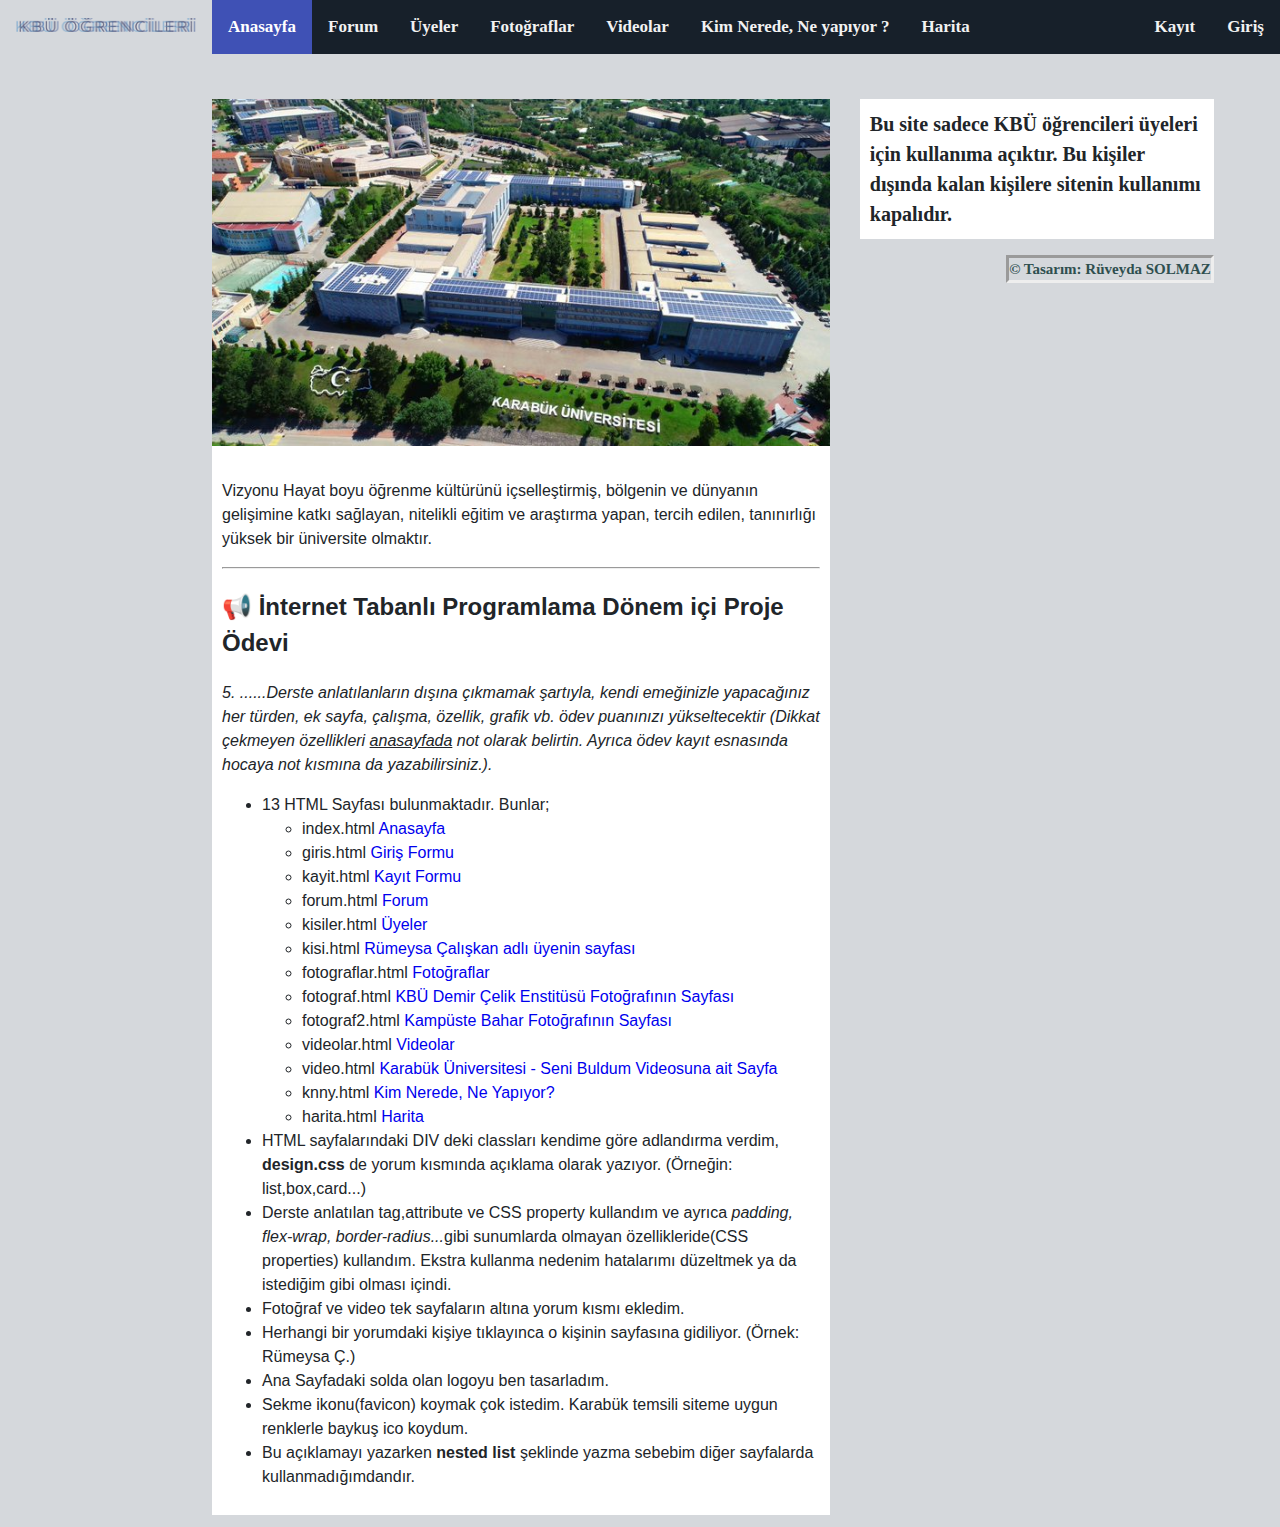
<file: Project/index.html>
﻿<!DOCTYPE html>


<html lang="en">

<head>

    <meta charset="UTF-8">
    <title>KBÜ ÖĞRENCİLERİ</title>

    <!-- Design CSS -->
    <link rel="stylesheet" href="css/design.css">

    <!-- Website Favicon -->
    <link rel="SHORTCUT ICON" href="images/owl_logo.ico">

</head>



<body>


    <!-- ↓ Navigation Bar (Gezinme Çubuğu) ↓ -->

    <div class="navbar">

        <a href="index.html" class="logo-special">
            <img src="images/logo2.png" width="180" height="14">
        </a>

        <div class="navbar-font">

            <a class="active" href="index.html">Anasayfa</a>
            <a href="forum.html">Forum</a>
            <a href="kisiler.html">Üyeler</a>
            <a href="fotograflar.html">Fotoğraflar</a>
            <a href="videolar.html">Videolar</a>
            <a href="knny.html">Kim Nerede, Ne yapıyor ?</a>
            <a href="harita.html">Harita</a>
            <a style="float:right" href="giris.html">Giriş</a>
            <a style="float:right" href="kayit.html">Kayıt</a>

        </div>
    </div>

    <!-- ↑ Navigation Bar (Gezinme Çubuğu) ↑ -->



    <div class="r_240298">

        <div class="r_240299">

            <div class="r_240300">

                <div class="r_240301">
                    <img src="images/kbu.jpg" style=" width: 100% ">
                    <div class="d_240300">

                        <p>
                            Vizyonu

                            Hayat boyu öğrenme kültürünü içselleştirmiş, bölgenin ve dünyanın gelişimine katkı sağlayan, nitelikli eğitim ve araştırma yapan, tercih edilen, tanınırlığı yüksek bir üniversite olmaktır.

                            <br />


                        </p>



                        <!-- ↓ NOT ↓ -->

                        <p>

                            <hr>
                            <h2>📢 İnternet Tabanlı Programlama Dönem içi Proje Ödevi </h2>
                            <i>
                                5. ......Derste anlatılanların dışına çıkmamak şartıyla, kendi emeğinizle yapacağınız her türden, ek sayfa, çalışma, özellik, grafik vb. ödev puanınızı yükseltecektir
                                (Dikkat çekmeyen özellikleri <u>anasayfada</u> not olarak belirtin. Ayrıca ödev kayıt esnasında hocaya not kısmına da yazabilirsiniz.).
                            </i>
                            <br />

                            <ul>
                                <li>13 HTML Sayfası bulunmaktadır. Bunlar; </li>

                                <ul>
                                    <li>index.html             <a href="index.html" style="text-decoration: none" target="_blank"> Anasayfa</a></li>
                                    <li>giris.html             <a href="giris.html" style="text-decoration: none" target="_blank"> Giriş Formu</a></li>
                                    <li>kayit.html             <a href="kayit.html" style="text-decoration: none" target="_blank"> Kayıt Formu</a></li>
                                    <li>forum.html             <a href="forum.html" style="text-decoration: none" target="_blank"> Forum </a></li>
                                    <li>kisiler.html           <a href="kisiler.html" style="text-decoration: none" target="_blank"> Üyeler </a></li>
                                    <li>kisi.html              <a href="kisi.html" style="text-decoration: none" target="_blank"> Rümeysa Çalışkan adlı üyenin sayfası </a></li>
                                    <li>fotograflar.html       <a href="fotograflar.html" style="text-decoration: none" target="_blank"> Fotoğraflar </a></li>
                                    <li>fotograf.html          <a href="fotograf.html" style="text-decoration: none" target="_blank"> KBÜ Demir Çelik Enstitüsü Fotoğrafının Sayfası </a></li>
                                    <li>fotograf2.html         <a href="fotograf2.html" style="text-decoration: none" target="_blank"> Kampüste Bahar Fotoğrafının Sayfası </a></li>
                                    <li>videolar.html          <a href="videolar.html" style="text-decoration: none" target="_blank"> Videolar </a></li>
                                    <li>video.html             <a href="video.html" style="text-decoration: none" target="_blank"> Karabük Üniversitesi - Seni Buldum Videosuna ait Sayfa</a></li>
                                    <li>knny.html              <a href="knny.html" style="text-decoration: none" target="_blank"> Kim Nerede, Ne Yapıyor?</a></li>
                                    <li>harita.html            <a href="harita.html" style="text-decoration: none" target="_blank"> Harita </a></li>
                                </ul>

                                <li>
                                    HTML sayfalarındaki DIV deki classları kendime göre adlandırma verdim, <b> design.css </b> de yorum kısmında açıklama olarak yazıyor.
                                    (Örneğin: list,box,card...)
                                </li>
                                <li>
                                    Derste anlatılan tag,attribute ve CSS property kullandım ve ayrıca <i> padding, flex-wrap, border-radius...</i>gibi sunumlarda olmayan
                                    özellikleride(CSS properties) kullandım. Ekstra kullanma nedenim hatalarımı düzeltmek ya da istediğim gibi olması içindi.
                                </li>
                                <li>Fotoğraf ve video tek sayfaların altına yorum kısmı ekledim. </li>
                                <li>Herhangi bir yorumdaki kişiye tıklayınca o kişinin sayfasına gidiliyor. (Örnek: Rümeysa Ç.) </li>
                                <li>Ana Sayfadaki solda olan logoyu ben tasarladım.</li>
                                <li>Sekme ikonu(favicon) koymak çok istedim. Karabük temsili siteme uygun renklerle baykuş ico koydum.</li>
                                <li>Bu açıklamayı yazarken <strong>nested list </strong> şeklinde yazma sebebim diğer sayfalarda kullanmadığımdandır.</li>

                            </ul>


                        </p>


                        <!-- ↑ NOT ↑ -->

                    </div>
                </div>

            </div>



            <!-- ↓ Designer and Warning Box ↓ -->

            <div class="d_240298">

                <div class="d_240299">
                    <div class="d_240300">
                        Bu site sadece KBÜ öğrencileri üyeleri için kullanıma açıktır. Bu kişiler dışında kalan kişilere sitenin kullanımı kapalıdır.
                    </div>
                </div>

                <span class="d_240301"> © Tasarım: Rüveyda SOLMAZ </span>

            </div>

            <!-- ↑ Designer and Warning Box ↑ -->


        </div>
    </div>



</body>
</html>
</file>
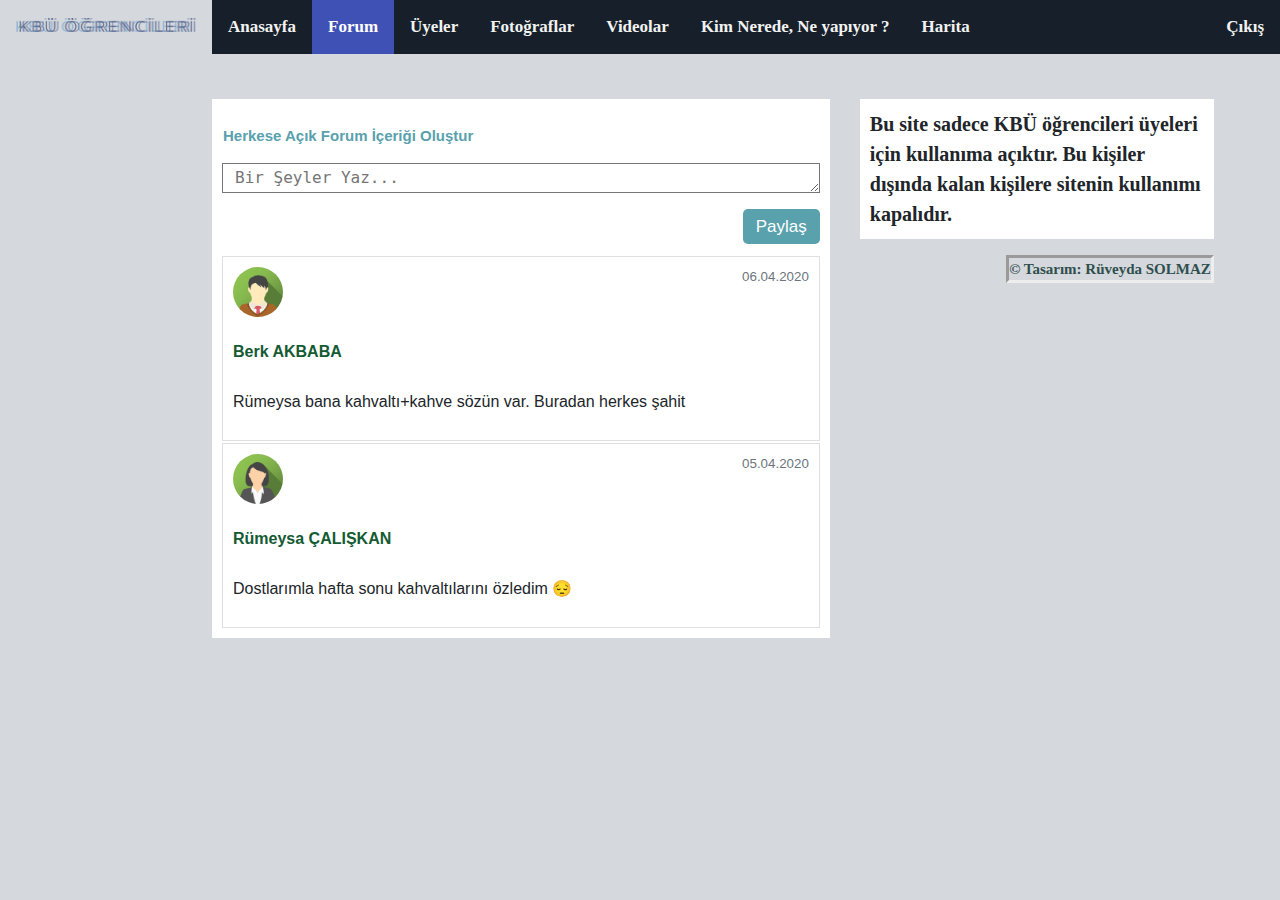
<file: Project/forum.html>
﻿<!DOCTYPE html>


<html lang="en">

<head>

    <meta charset="UTF-8">
    <title>KBÜ ÖĞRENCİLERİ</title>

    <!-- Design CSS -->
    <link rel="stylesheet" href="css/design.css">

    <!-- Website Favicon -->
    <link rel="SHORTCUT ICON" href="images/owl_logo.ico">

</head>




<body>


    <!-- ↓ Navigation Bar (Gezinme Çubuğu) ↓ -->

    <div class="navbar">

        <a href="index.html" class="logo-special">
            <img src="images/logo2.png" width="180" height="14">
        </a>

        <div class="navbar-font">

            <a href="index.html">Anasayfa</a>
            <a class="active" href="forum.html">Forum</a>
            <a href="kisiler.html">Üyeler</a>
            <a href="fotograflar.html">Fotoğraflar</a>
            <a href="videolar.html">Videolar</a>
            <a href="knny.html">Kim Nerede, Ne yapıyor ?</a>
            <a href="harita.html">Harita</a>
            <a style="float:right" href="giris.html">Çıkış</a>

        </div>
    </div>

    <!-- ↑ Navigation Bar (Gezinme Çubuğu) ↑ -->




    <div class="r_240298">
        <div class="r_240299">

            <div class="r_240300">

                <div class="r_240301">
                    <div class="d_240300">
                        <p class="r_240306">Herkese Açık Forum İçeriği Oluştur</p>
                        <form>
                            <div class="r_240299">
                                <div class="r_240307">
                                    <div class="mrgn-btm">
                                        <textarea class="r_240303" rows="3" placeholder="Bir Şeyler Yaz..."></textarea>
                                    </div>
                                </div>
                            </div>

                            <div class="r_240299">
                                <div class="r_240307"></div>
                                <div class="r_240307">
                                    <button type="submit" class="r_240304" style="float:right; margin-bottom: 10px;">Paylaş</button>
                                </div>
                            </div>

                            <div class="r_240308">

                                <div class="r_240309">
                                    <div class="r_240299">
                                        <div class="r_240307">
                                            <img src="images/m_avatar.png" style="width: 50px" class="avatar-circle">
                                            <p class="text-name">Berk AKBABA</p>
                                        </div>
                                        <div class="r_240307">
                                            <small class="date">06.04.2020</small>
                                        </div>
                                    </div>

                                    <p style="margin-top: 10px"> Rümeysa bana kahvaltı+kahve sözün var. Buradan herkes şahit  </p>
                                </div>



                                <div class="r_240308">

                                    <div class="r_240309">
                                        <div class="r_240299">
                                            <div class="r_240307">
                                                <img src="images/f_avatar.png" style="width: 50px" class="avatar-circle">

                                                <p><a class="text-name" href="kisi.html" style="text-decoration: none"> Rümeysa ÇALIŞKAN</a></p>


                                            </div>
                                            <div class="r_240307">
                                                <small class="date">05.04.2020</small>
                                            </div>
                                        </div>


                                        <p style="margin-top: 10px"> Dostlarımla hafta sonu kahvaltılarını özledim 😔 </p>
                                    </div>

                                </div>


                            </div>
                        </form>

                    </div>
                </div>


     

            </div>



            <!-- ↓ Designer and Warning Box ↓ -->

            <div class="d_240298">

                <div class="d_240299">
                    <div class="d_240300">
                        Bu site sadece KBÜ öğrencileri üyeleri için kullanıma açıktır. Bu kişiler dışında kalan kişilere sitenin kullanımı kapalıdır.
                    </div>
                </div>

                <span class="d_240301"> © Tasarım: Rüveyda SOLMAZ </span>

            </div>

            <!-- ↑ Designer and Warning Box ↑ -->

        </div>
    </div>

</body>
</html>
</file>
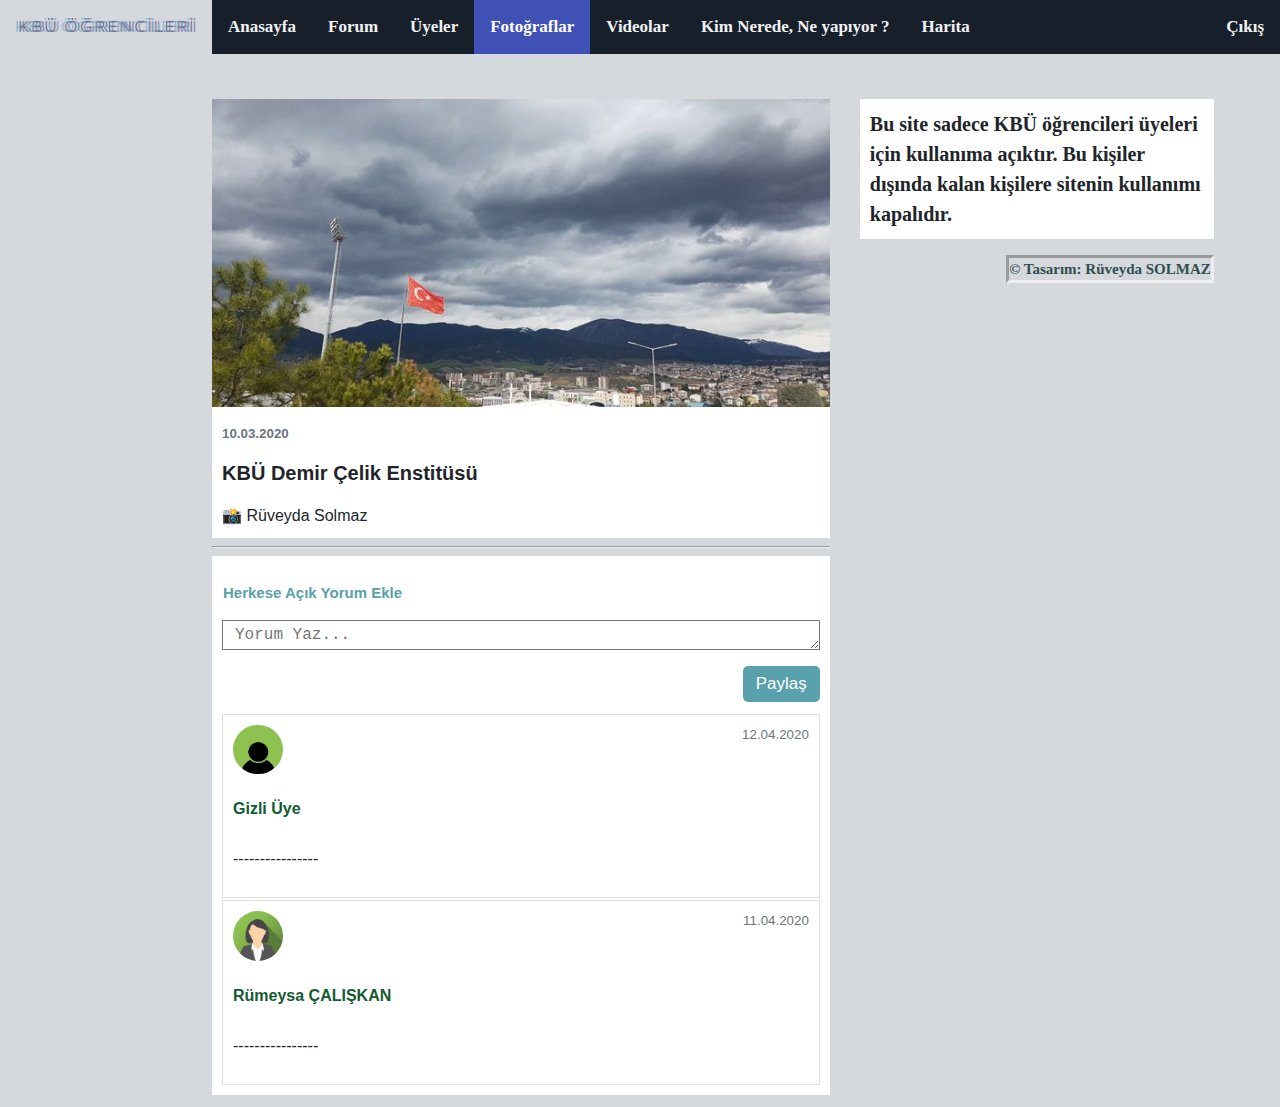
<file: Project/fotograf.html>
﻿<!DOCTYPE html>


<html lang="en">

<head>

    <meta charset="UTF-8">
    <title>KBÜ ÖĞRENCİLERİ</title>

    <!-- Design CSS -->
    <link rel="stylesheet" href="css/design.css">

    <!-- Website Favicon -->
    <link rel="SHORTCUT ICON" href="images/owl_logo.ico">

</head>



<body>


    <!-- ↓ Navigation Bar (Gezinme Çubuğu) ↓ -->

    <div class="navbar">

        <a href="index.html" class="logo-special">
            <img src="images/logo2.png" width="180" height="14">
        </a>

        <div class="navbar-font">

            <a href="index.html">Anasayfa</a>
            <a href="forum.html">Forum</a>
            <a href="kisiler.html">Üyeler</a>
            <a class="active" href="fotograflar.html">Fotoğraflar</a>
            <a href="videolar.html">Videolar</a>
            <a href="knny.html">Kim Nerede, Ne yapıyor ?</a>
            <a href="harita.html">Harita</a>
            <a style="float:right" href="giris.html">Çıkış</a>

        </div>
    </div>

    <!-- ↑ Navigation Bar (Gezinme Çubuğu) ↑ -->




    <div class="r_240298">
        <div class="r_240299">

            <div class="r_240300">
                <div class="r_240301">

                    <a href="fotograf.html">
                        <img src="images/kbumuh.png" style="width:100%" class="img-responsive">
                    </a>
                    <div class="d_240300">
                        <small class="foto-date">10.03.2020</small>
                        <h5 class="foto-title ">KBÜ Demir Çelik Enstitüsü</h5>
                        <p style=" margin-bottom: 0"> 📸 Rüveyda Solmaz</p>
                    </div>
                </div>



                <hr />

                <div class="r_240301">
                    <div class="d_240300">
                        <p class="r_240306">Herkese Açık Yorum Ekle</p>
                        <form>
                            <div class="r_240299">
                                <div class="r_240307">
                                    <div class="mrgn-btm">
                                        <textarea class="r_240303" rows="3" placeholder="Yorum Yaz..."></textarea>
                                    </div>
                                </div>
                            </div>

                            <div class="r_240299">
                                <div class="r_240307"></div>
                                <div class="r_240307">
                                    <button type="submit" class="r_240304" style="float:right; margin-bottom: 10px;">Paylaş</button>
                                </div>
                            </div>

                            <div class="r_240308">

                                <div class="r_240309">
                                    <div class="r_240299">
                                        <div class="r_240307">
                                            <img src="images/p_avatar.png" style="width: 50px" class="avatar-circle">
                                            <p class="text-name">Gizli Üye</p>
                                        </div>
                                        <div class="r_240307">
                                            <small class="date">12.04.2020</small>
                                        </div>
                                    </div>

                                    <p style="margin-top: 10px"> ---------------- </p>
                                </div>



                                <div class="r_240308">

                                    <div class="r_240309">
                                        <div class="r_240299">
                                            <div class="r_240307">
                                                <img src="images/f_avatar.png" style="width: 50px" class="avatar-circle">

                                                <p><a class="text-name" href="kisi.html" style="text-decoration: none"> Rümeysa ÇALIŞKAN</a></p>


                                            </div>
                                            <div class="r_240307">
                                                <small class="date">11.04.2020</small>
                                            </div>
                                        </div>


                                        <p style="margin-top: 10px"> ---------------- </p>
                                    </div>

                                </div>


                            </div>
                        </form>

                    </div>
                </div>

            </div>



            <!-- ↓ Designer and Warning Box ↓ -->

            <div class="d_240298">

                <div class="d_240299">
                    <div class="d_240300">
                        Bu site sadece KBÜ öğrencileri üyeleri için kullanıma açıktır. Bu kişiler dışında kalan kişilere sitenin kullanımı kapalıdır.
                    </div>
                </div>

                <span class="d_240301"> © Tasarım: Rüveyda SOLMAZ </span>

            </div>

            <!-- ↑ Designer and Warning Box ↑ -->


        </div>
    </div>


</body>
</html>
</file>
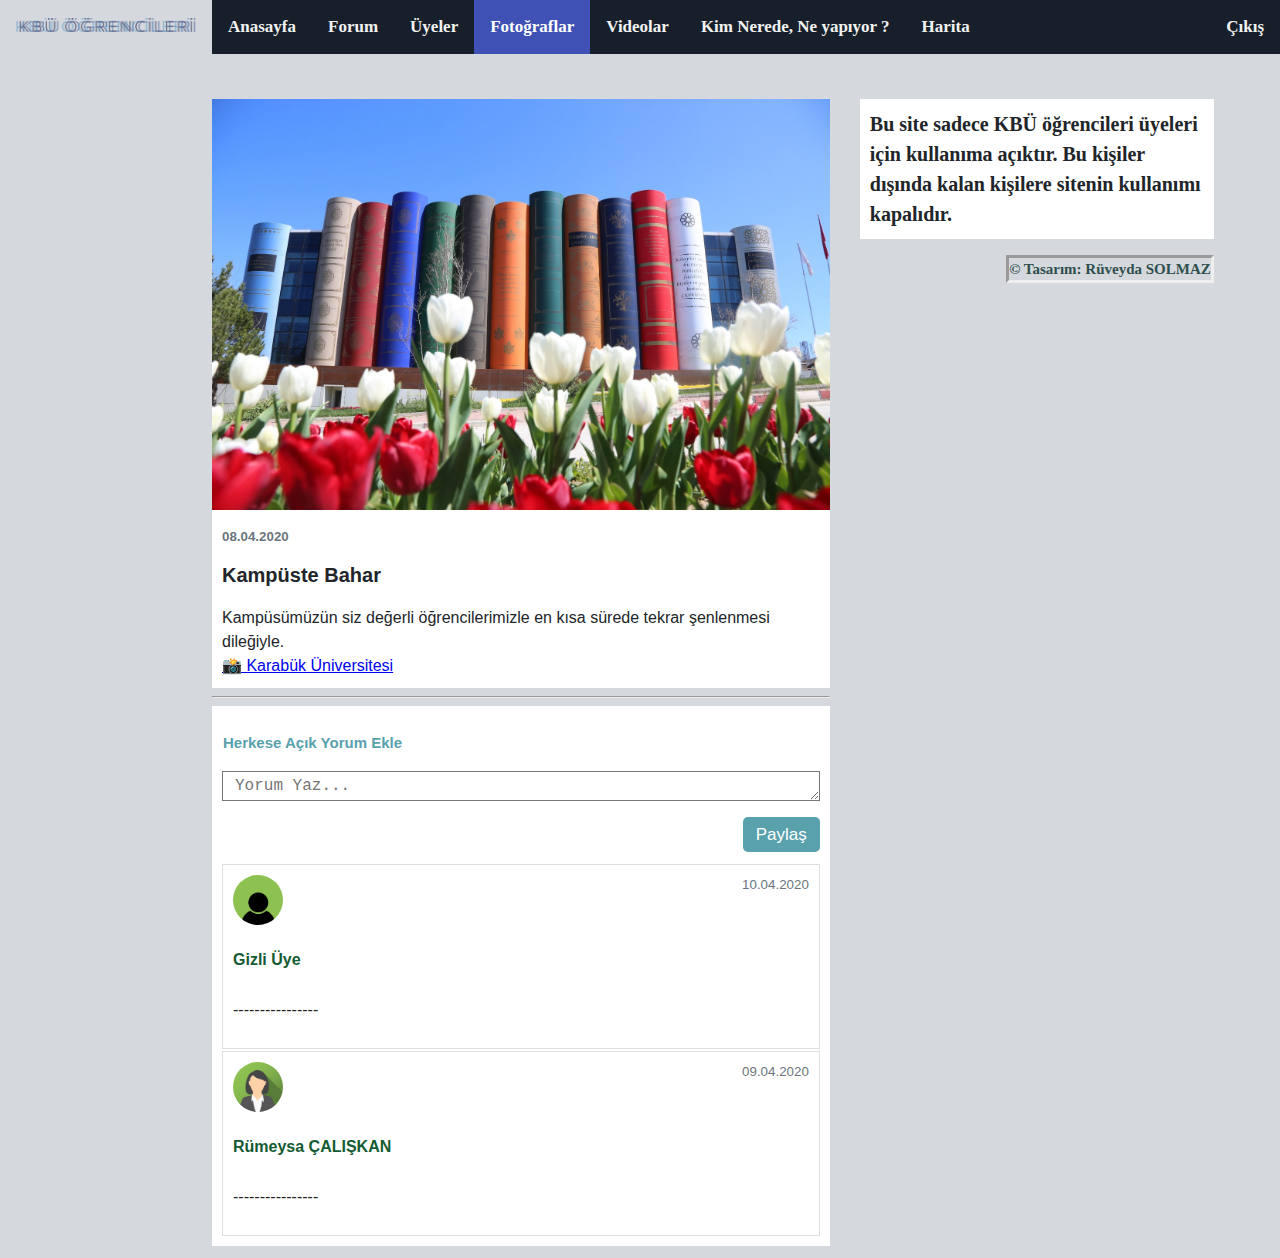
<file: Project/fotograf2.html>
﻿<!DOCTYPE html>


<html lang="en">

<head>

    <meta charset="UTF-8">
    <title>KBÜ ÖĞRENCİLERİ</title>

    <!-- Design CSS -->
    <link rel="stylesheet" href="css/design.css">

    <!-- Website Favicon -->
    <link rel="SHORTCUT ICON" href="images/owl_logo.ico">

</head>



<body>


    <!-- ↓ Navigation Bar (Gezinme Çubuğu) ↓ -->

    <div class="navbar">

        <a href="index.html" class="logo-special">
            <img src="images/logo2.png" width="180" height="14">
        </a>

        <div class="navbar-font">

            <a href="index.html">Anasayfa</a>
            <a href="forum.html">Forum</a>
            <a href="kisiler.html">Üyeler</a>
            <a class="active" href="fotograflar.html">Fotoğraflar</a>
            <a href="videolar.html">Videolar</a>
            <a href="knny.html">Kim Nerede, Ne yapıyor ?</a>
            <a href="harita.html">Harita</a>
            <a style="float:right" href="giris.html">Çıkış</a>

        </div>
    </div>

    <!-- ↑ Navigation Bar (Gezinme Çubuğu) ↑ -->




    <div class="r_240298">
        <div class="r_240299">

            <div class="r_240300">
                <div class="r_240301">

                    <a href="">
                        <img src="images/karabuk1.jpg" style="width:100%" class="img-responsive">
                    </a>
                    <div class="d_240300">
                        <small class="foto-date">08.04.2020</small>
                        <h5 class="foto-title ">Kampüste Bahar</h5>
                        <p style=" margin-bottom: 0">
                            Kampüsümüzün siz değerli öğrencilerimizle en kısa sürede tekrar şenlenmesi dileğiyle. <br />
                            <a href="https://twitter.com/krbkuni/status/1247849767755022341" target="_blank">  📸 Karabük Üniversitesi     </a>
                        </p>
                    </div>
                </div>

                <hr />

                <div class="r_240301">
                    <div class="d_240300">
                        <p class="r_240306">Herkese Açık Yorum Ekle</p>
                        <form>
                            <div class="r_240299">
                                <div class="r_240307">
                                    <div class="mrgn-btm">
                                        <textarea class="r_240303" rows="3" placeholder="Yorum Yaz..."></textarea>
                                    </div>
                                </div>
                            </div>

                            <div class="r_240299">
                                <div class="r_240307"></div>
                                <div class="r_240307">
                                    <button type="submit" class="r_240304" style="float:right; margin-bottom: 10px;">Paylaş</button>
                                </div>
                            </div>

                            <div class="r_240308">

                                <div class="r_240309">
                                    <div class="r_240299">
                                        <div class="r_240307">
                                            <img src="images/p_avatar.png" style="width: 50px" class="avatar-circle">
                                            <p class="text-name">Gizli Üye</p>
                                        </div>
                                        <div class="r_240307">
                                            <small class="date">10.04.2020</small>
                                        </div>
                                    </div>

                                    <p style="margin-top: 10px"> ---------------- </p>
                                </div>



                                <div class="r_240308">

                                    <div class="r_240309">
                                        <div class="r_240299">
                                            <div class="r_240307">
                                                <img src="images/f_avatar.png" style="width: 50px" class="avatar-circle">

                                                <p><a class="text-name" href="kisi.html" style="text-decoration: none"> Rümeysa ÇALIŞKAN</a></p>


                                            </div>
                                            <div class="r_240307">
                                                <small class="date">09.04.2020</small>
                                            </div>
                                        </div>


                                        <p style="margin-top: 10px"> ---------------- </p>
                                    </div>

                                </div>


                            </div>
                        </form>

                    </div>
                </div>




            </div>



            <!-- ↓ Designer and Warning Box ↓ -->

            <div class="d_240298">

                <div class="d_240299">
                    <div class="d_240300">
                        Bu site sadece KBÜ öğrencileri üyeleri için kullanıma açıktır. Bu kişiler dışında kalan kişilere sitenin kullanımı kapalıdır.
                    </div>
                </div>

                <span class="d_240301"> © Tasarım: Rüveyda SOLMAZ </span>

            </div>

            <!-- ↑ Designer and Warning Box ↑ -->


        </div>
    </div>


</body>
</html>
</file>
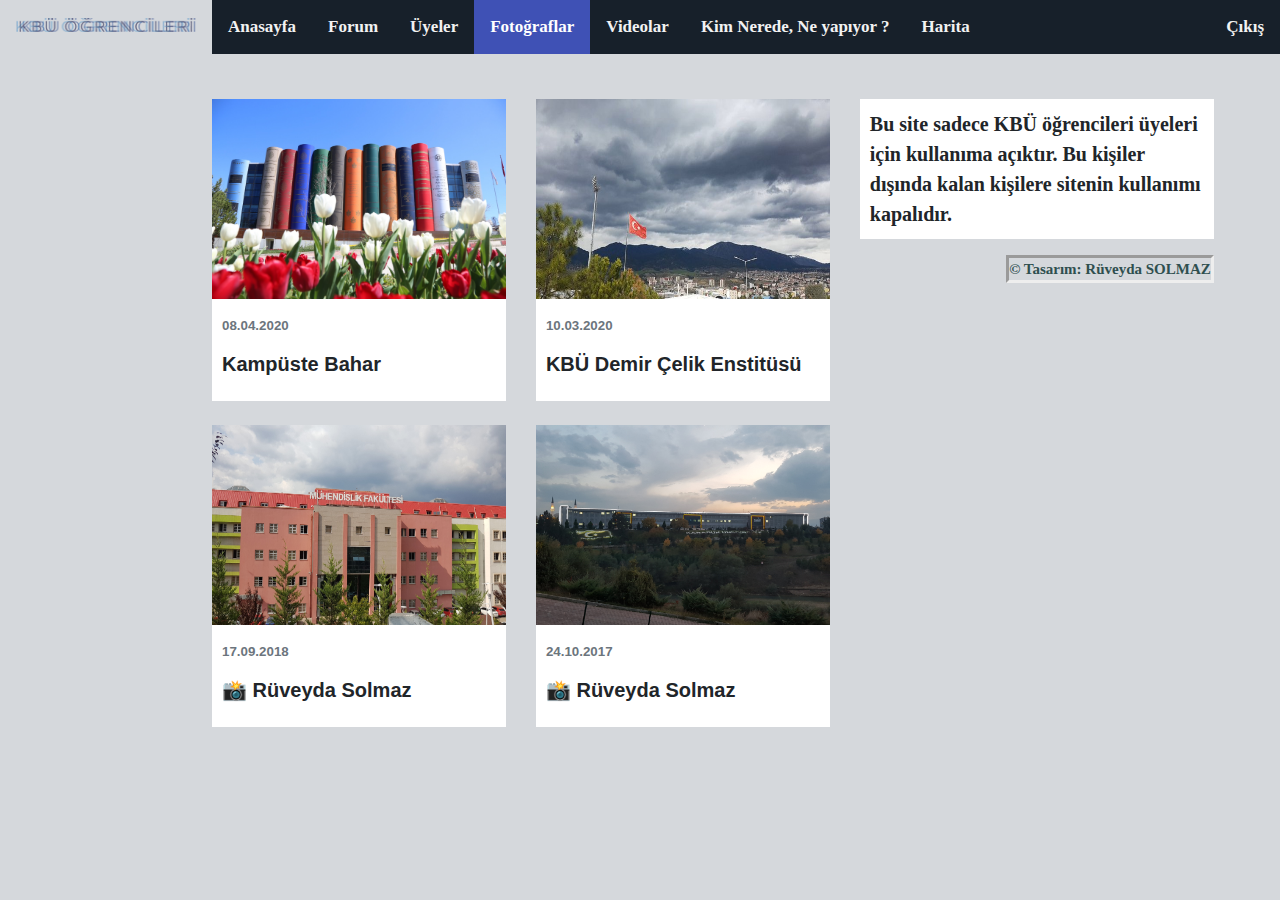
<file: Project/fotograflar.html>
﻿<!DOCTYPE html>


<html lang="en">

<head>

    <meta charset="UTF-8">
    <title>KBÜ ÖĞRENCİLERİ</title>

    <!-- Design CSS -->
    <link rel="stylesheet" href="css/design.css">

    <!-- Website Favicon -->
    <link rel="SHORTCUT ICON" href="images/owl_logo.ico">

</head>



<body>


    <!-- ↓ Navigation Bar (Gezinme Çubuğu) ↓ -->

    <div class="navbar">

        <a href="index.html" class="logo-special">
            <img src="images/logo2.png" width="180" height="14">
        </a>

        <div class="navbar-font">

            <a href="index.html">Anasayfa</a>
            <a href="forum.html">Forum</a>
            <a href="kisiler.html">Üyeler</a>
            <a class="active" href="fotograflar.html">Fotoğraflar</a>
            <a href="videolar.html">Videolar</a>
            <a href="knny.html">Kim Nerede, Ne yapıyor ?</a>
            <a href="harita.html">Harita</a>
            <a style="float:right" href="giris.html">Çıkış</a>

        </div>
    </div>

    <!-- ↑ Navigation Bar (Gezinme Çubuğu) ↑ -->



    <div class="r_240298">
        <div class="r_240299">


            <div class="r_240300">

                <div class="r_240299" style="margin-bottom:24px">

                    <div class="r_240307">
                        <div class="r_240301 ">
                            <a href="fotograf2.html">
                                <img src="images/karabuk1.jpg" style="width:100%" width="650" height="200">
                            </a>
                            <div class="d_240300">
                                <small class="foto-date">08.04.2020</small>
                                <h5 class="foto-title "> Kampüste Bahar </h5>
                            </div>
                        </div>
                    </div>


                    <div class="r_240307">
                        <div class="r_240301 ">
                            <a href="fotograf.html">
                                <img src="images/kbumuh.png" style="width:100%" width="650" height="200">
                            </a>
                            <div class="d_240300">
                                <small class="foto-date">10.03.2020</small>
                                <h5 class="foto-title ">KBÜ Demir Çelik Enstitüsü</h5>
                            </div>
                        </div>
                    </div>





                </div>


                <div class="r_240299" style="margin-bottom:24px">




                    <div class="r_240307">
                        <div class="r_240301 ">

                            <img src="images/kbu2.jpeg" style="width:100%" width="650" height="200">

                            <div class="d_240300">
                                <small class="foto-date">17.09.2018</small>
                                <h5 class="foto-title ">📸 Rüveyda Solmaz</h5>
                            </div>
                        </div>
                    </div>


                    <div class="r_240307">
                        <div class="r_240301 ">

                            <img src="images/kbu1.jpg" style="width:100%" width="650" height="200">

                            <div class="d_240300">
                                <small class="foto-date">24.10.2017</small>
                                <h5 class="foto-title ">📸 Rüveyda Solmaz</h5>
                            </div>
                        </div>
                    </div>

                </div>


            </div>



            <!-- ↓ Designer and Warning Box ↓ -->

            <div class="d_240298">

                <div class="d_240299">
                    <div class="d_240300">
                        Bu site sadece KBÜ öğrencileri üyeleri için kullanıma açıktır. Bu kişiler dışında kalan kişilere sitenin kullanımı kapalıdır.
                    </div>
                </div>

                <span class="d_240301"> © Tasarım: Rüveyda SOLMAZ </span>

            </div>

            <!-- ↑ Designer and Warning Box ↑ -->

        </div>
    </div>


</body>
</html>
</file>
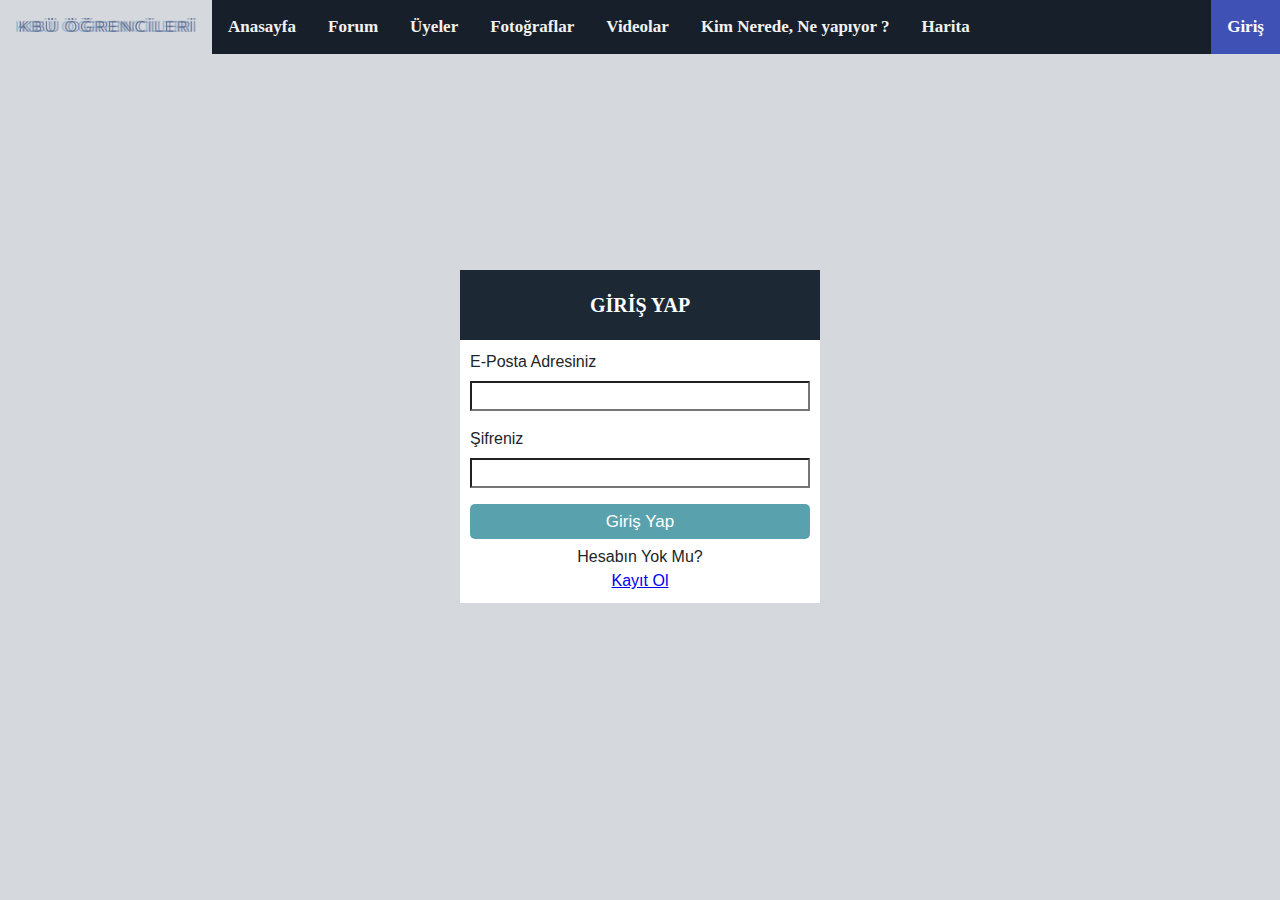
<file: Project/giris.html>
﻿<!DOCTYPE html>


<html lang="en">

<head>

    <meta charset="UTF-8">
    <title>KBÜ ÖĞRENCİLERİ</title>

    <!-- Design CSS -->
    <link rel="stylesheet" href="css/design.css">

    <!-- Website Favicon -->
    <link rel="SHORTCUT ICON" href="images/owl_logo.ico">

</head>



<body>


    <!-- ↓ Navigation Bar (Gezinme Çubuğu) ↓ -->

    <div class="navbar">

        <a href="index.html" class="logo-special">
            <img src="images/logo2.png" width="180" height="14">
        </a>

        <div class="navbar-font">

            <a href="index.html">Anasayfa</a>
            <a href="forum.html">Forum</a>
            <a href="kisiler.html">Üyeler</a>
            <a href="fotograflar.html">Fotoğraflar</a>
            <a href="videolar.html">Videolar</a>
            <a href="knny.html">Kim Nerede, Ne yapıyor ?</a>
            <a href="harita.html">Harita</a>
            <a class="active" style="float:right" href="giris.html">Giriş</a>

        </div>
    </div>

    <!-- ↑ Navigation Bar (Gezinme Çubuğu) ↑ -->



    <div id="giris">
        <div class="r_240301">
            <div class="r_240302" style="font-family:Verdana; font-weight: bold; font-size: 20px; text-align: center">

                GİRİŞ YAP

            </div>
            <div class="d_240300">

                <form>
                    <div class="mrgn-btm">
                        <label for="email">E-Posta Adresiniz</label>
                        <input type="email" class="r_240303" id="email">
                    </div>
                    <div class="mrgn-btm">
                        <label for="sifre">Şifreniz</label>
                        <input type="password" class="r_240303" id="sifre">
                    </div>
                    <button type="submit" class="r_240304" style="width: 100%;">Giriş Yap</button>
                </form>

                <p class="r_240305" style="text-align: center">Hesabın Yok Mu? <br> <a href="kayit.html">Kayıt Ol</a></p>

            </div>
        </div>

    </div>

</body>
</html>
</file>
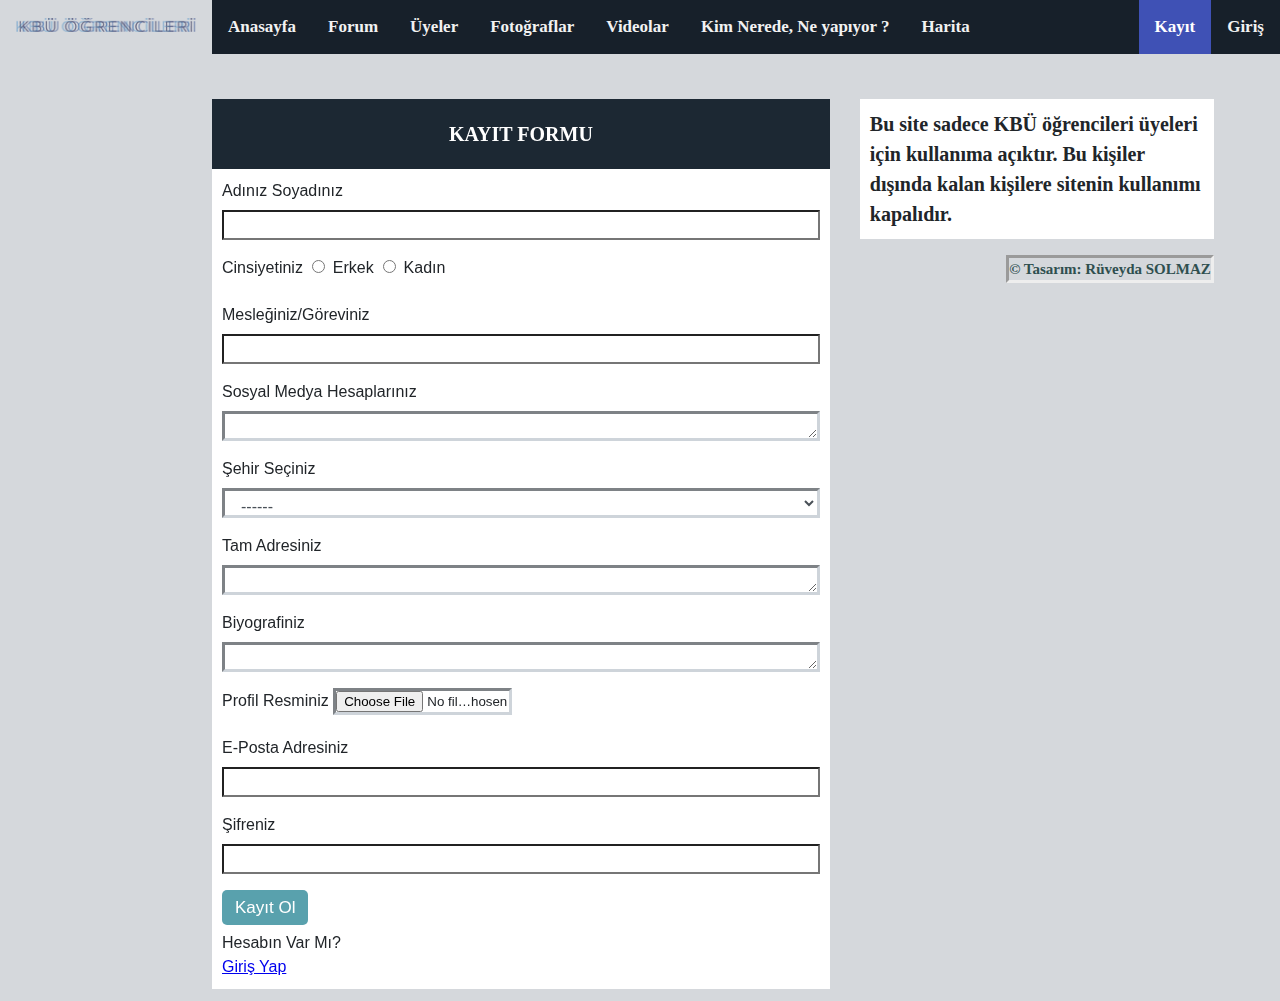
<file: Project/kayit.html>
﻿<!DOCTYPE html>


<html lang="en">

<head>

    <meta charset="UTF-8">
    <title>KBÜ ÖĞRENCİLERİ</title>

    <!-- Design CSS -->
    <link rel="stylesheet" href="css/design.css">

    <!-- Website Favicon -->
    <link rel="SHORTCUT ICON" href="images/owl_logo.ico">

</head>



<body>


    <!-- ↓ Navigation Bar (Gezinme Çubuğu) ↓ -->

    <div class="navbar">

        <a href="index.html" class="logo-special">
            <img src="images/logo2.png" width="180" height="14">
        </a>

        <div class="navbar-font">

            <a href="index.html">Anasayfa</a>
            <a href="forum.html">Forum</a>
            <a href="kisiler.html">Üyeler</a>
            <a href="fotograflar.html">Fotoğraflar</a>
            <a href="videolar.html">Videolar</a>
            <a href="knny.html">Kim Nerede, Ne yapıyor ?</a>
            <a href="harita.html">Harita</a>
            <a style="float:right" href="giris.html">Giriş</a>
            <a style="float:right" class="active" href="kayit.html">Kayıt</a>

        </div>
    </div>

    <!-- ↑ Navigation Bar (Gezinme Çubuğu) ↑ -->





    <div class="r_240298">

        <div class="r_240299">

            <div class="r_240300">
                <div class="r_240301">
                    <div class="r_240302" style="font-family:Verdana; font-weight: bold; font-size: 20px; text-align: center;">

                        KAYIT FORMU

                    </div>

                    <div class="d_240300">
                        <form>

                            <div class="mrgn-btm">
                                <label for="adSoyad">Adınız Soyadınız</label>
                                <input type="text" class="r_240303" id="adSoyad">
                            </div>

                            <div class="mrgn-btm">
                                <label for="cinsiyet">Cinsiyetiniz</label>
                                <input type="radio" name="gender" value="male"> Erkek
                                <input type="radio" name="gender" value="female"> Kadın<br>
                            </div>

                            <div class="mrgn-btm">
                                <label for="gorevi">Mesleğiniz/Göreviniz</label>
                                <input type="text" class="r_240303" id="gorevi">
                            </div>

                            <div class="mrgn-btm">
                                <label for="socialmedia">Sosyal Medya Hesaplarınız</label>
                                <textarea name="" class="r_240303" style="border: inset #ced4da;" id="social media"></textarea>
                            </div>

                            <div class="mrgn-btm">
                                <label for="sehir">Şehir Seçiniz</label>
                                <select name="Sehir" class="r_240303" style="border: inset #ced4da;">
                                    <option value="0">------</option>
                                    <option value="1">Adana</option>
                                    <option value="2">Adıyaman</option>
                                    <option value="3">Afyonkarahisar</option>
                                    <option value="4">Ağrı</option>
                                    <option value="5">Amasya</option>
                                    <option value="6">Ankara</option>
                                    <option value="7">Antalya</option>
                                    <option value="8">Artvin</option>
                                    <option value="9">Aydın</option>
                                    <option value="10">Balıkesir</option>
                                    <option value="11">Bilecik</option>
                                    <option value="12">Bingöl</option>
                                    <option value="13">Bitlis</option>
                                    <option value="14">Bolu</option>
                                    <option value="15">Burdur</option>
                                    <option value="16">Bursa</option>
                                    <option value="17">Çanakkale</option>
                                    <option value="18">Çankırı</option>
                                    <option value="19">Çorum</option>
                                    <option value="20">Denizli</option>
                                    <option value="21">Diyarbakır</option>
                                    <option value="22">Edirne</option>
                                    <option value="23">Elazığ</option>
                                    <option value="24">Erzincan</option>
                                    <option value="25">Erzurum</option>
                                    <option value="26">Eskişehir</option>
                                    <option value="27">Gaziantep</option>
                                    <option value="28">Giresun</option>
                                    <option value="29">Gümüşhane</option>
                                    <option value="30">Hakkâri</option>
                                    <option value="31">Hatay</option>
                                    <option value="32">Isparta</option>
                                    <option value="33">Mersin</option>
                                    <option value="34">İstanbul</option>
                                    <option value="35">İzmir</option>
                                    <option value="36">Kars</option>
                                    <option value="37">Kastamonu</option>
                                    <option value="38">Kayseri</option>
                                    <option value="39">Kırklareli</option>
                                    <option value="40">Kırşehir</option>
                                    <option value="41">Kocaeli</option>
                                    <option value="42">Konya</option>
                                    <option value="43">Kütahya</option>
                                    <option value="44">Malatya</option>
                                    <option value="45">Manisa</option>
                                    <option value="46">Kahramanmaraş</option>
                                    <option value="47">Mardin</option>
                                    <option value="48">Muğla</option>
                                    <option value="49">Muş</option>
                                    <option value="50">Nevşehir</option>
                                    <option value="51">Niğde</option>
                                    <option value="52">Ordu</option>
                                    <option value="53">Rize</option>
                                    <option value="54">Sakarya</option>
                                    <option value="55">Samsun</option>
                                    <option value="56">Siirt</option>
                                    <option value="57">Sinop</option>
                                    <option value="58">Sivas</option>
                                    <option value="59">Tekirdağ</option>
                                    <option value="60">Tokat</option>
                                    <option value="61">Trabzon</option>
                                    <option value="62">Tunceli</option>
                                    <option value="63">Şanlıurfa</option>
                                    <option value="64">Uşak</option>
                                    <option value="65">Van</option>
                                    <option value="66">Yozgat</option>
                                    <option value="67">Zonguldak</option>
                                    <option value="68">Aksaray</option>
                                    <option value="69">Bayburt</option>
                                    <option value="70">Karaman</option>
                                    <option value="71">Kırıkkale</option>
                                    <option value="72">Batman</option>
                                    <option value="73">Şırnak</option>
                                    <option value="74">Bartın</option>
                                    <option value="75">Ardahan</option>
                                    <option value="76">Iğdır</option>
                                    <option value="77">Yalova</option>
                                    <option value="78">Karabük</option>
                                    <option value="79">Kilis</option>
                                    <option value="80">Osmaniye</option>
                                    <option value="81">Düzce</option>
                                </select>
                            </div>


                            <div class="mrgn-btm">
                                <label for="adres">Tam Adresiniz</label>
                                <textarea name="" class="r_240303" style="border: inset #ced4da;" id="adres"></textarea>
                            </div>

                            <div class="mrgn-btm">
                                <label for="adres">Biyografiniz</label>
                                <textarea name="" class="r_240303" style="border: inset #ced4da;" id="aciklama"></textarea>
                            </div>

                            <div class="mrgn-btm">
                                <label for="resim">Profil Resminiz</label>
                                <input type="file" class="" id="resim" style="border: inset #ced4da; width:30%">
                            </div>

                            <div class="mrgn-btm">
                                <label for="email">E-Posta Adresiniz</label>
                                <input type="email" class="r_240303" id="email">
                            </div>

                            <div class="mrgn-btm">
                                <label for="sifre">Şifreniz</label>
                                <input type="password" class="r_240303" id="sifre">
                            </div>

                            <button type="submit" class="r_240304">Kayıt Ol</button>

                        </form>

                        <p class="r_240305">Hesabın Var Mı? <br> <a href="giris.html">Giriş Yap</a></p>

                    </div>
                </div>
            </div>



            <!-- ↓ Designer and Warning Box ↓ -->

            <div class="d_240298">

                <div class="d_240299">
                    <div class="d_240300">
                        Bu site sadece KBÜ öğrencileri üyeleri için kullanıma açıktır. Bu kişiler dışında kalan kişilere sitenin kullanımı kapalıdır.
                    </div>
                </div>

                <span class="d_240301"> © Tasarım: Rüveyda SOLMAZ </span>

            </div>

            <!-- ↑ Designer and Warning Box ↑ -->


        </div>
    </div>


</body>
</html>
</file>
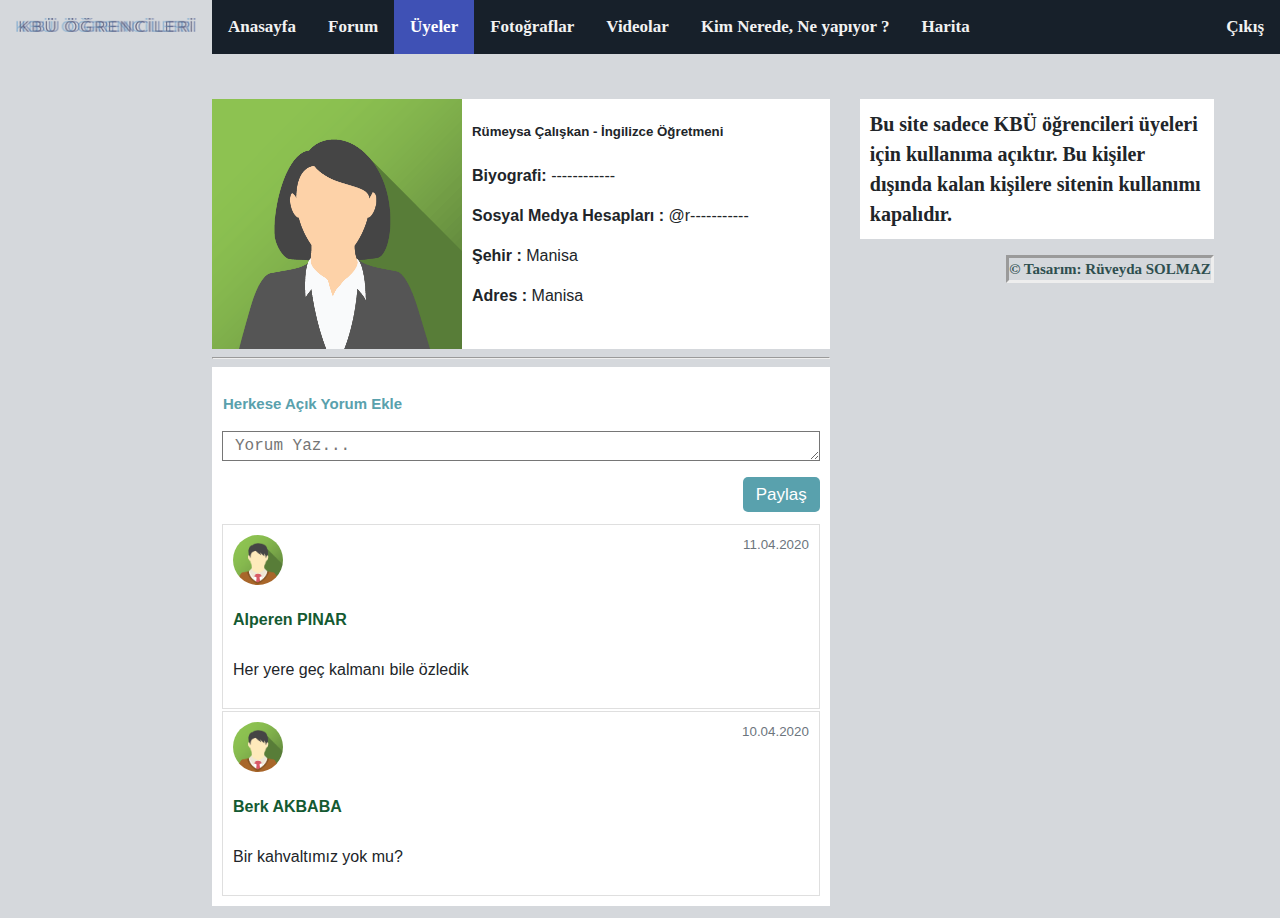
<file: Project/kisi.html>
﻿<!DOCTYPE html>


<html lang="en">

<head>

    <meta charset="UTF-8">
    <title>KBÜ ÖĞRENCİLERİ</title>

    <!-- Design CSS -->
    <link rel="stylesheet" href="css/design.css">

    <!-- Website Favicon -->
    <link rel="SHORTCUT ICON" href="images/owl_logo.ico">

</head>



<body>


    <!-- ↓ Navigation Bar (Gezinme Çubuğu) ↓ -->

    <div class="navbar">

        <a href="index.html" class="logo-special">
            <img src="images/logo2.png" width="180" height="14">
        </a>

        <div class="navbar-font">

            <a href="index.html">Anasayfa</a>
            <a href="forum.html">Forum</a>
            <a class="active" href="kisiler.html">Üyeler</a>
            <a href="fotograflar.html">Fotoğraflar</a>
            <a href="videolar.html">Videolar</a>
            <a href="knny.html">Kim Nerede, Ne yapıyor ?</a>
            <a href="harita.html">Harita</a>
            <a style="float:right" href="giris.html">Çıkış</a>

        </div>
    </div>

    <!-- ↑ Navigation Bar (Gezinme Çubuğu) ↑ -->





    <div class="r_240298">
        <div class="r_240299">

            <div class="r_240300">

                <div style="width: 100%">
                    <div class="resim" style="float: left;width:250px;margin-right:10px; ">
                        <img src="images/f_avatar.png" width="250px" height="250px">
                    </div>
                    <div style="height:250px; background: #fff; padding: 1px; flex-wrap: wrap;">
                        <h5> Rümeysa Çalışkan - İngilizce Öğretmeni</h5>
                        <p><b>Biyografi: </b>------------</p>
                        <p><b>Sosyal Medya Hesapları :</b> @r-----------</p>
                        <p><b>Şehir :</b> Manisa</p>
                        <p><b>Adres :</b> Manisa</p>
                    </div>
                </div>
                <hr />

                <div class="r_240301">
                    <div class="d_240300">
                        <p class="r_240306">Herkese Açık Yorum Ekle</p>
                        <form>
                            <div class="r_240299">
                                <div class="r_240307">
                                    <div class="mrgn-btm">
                                        <textarea class="r_240303" rows="3" placeholder="Yorum Yaz..."></textarea>
                                    </div>
                                </div>
                            </div>

                            <div class="r_240299">
                                <div class="r_240307"></div>
                                <div class="r_240307">
                                    <button type="submit" class="r_240304" style="float:right; margin-bottom: 10px;">Paylaş</button>
                                </div>
                            </div>

                            <div class="r_240308">

                                <div class="r_240309">
                                    <div class="r_240299">
                                        <div class="r_240307">
                                            <img src="images/m_avatar.png" style="width: 50px" class="avatar-circle">
                                            <p class="text-name">Alperen PINAR</p>
                                        </div>
                                        <div class="r_240307">
                                            <small class="date">11.04.2020</small>
                                        </div>
                                    </div>

                                    <p style="margin-top: 10px"> Her yere geç kalmanı bile özledik </p>
                                </div>



                                <div class="r_240308">

                                    <div class="r_240309">
                                        <div class="r_240299">
                                            <div class="r_240307">
                                                <img src="images/m_avatar.png" style="width: 50px" class="avatar-circle">

                                                <p><a class="text-name" style="text-decoration: none"> Berk AKBABA</a></p>


                                            </div>
                                            <div class="r_240307">
                                                <small class="date">10.04.2020</small>
                                            </div>
                                        </div>


                                        <p style="margin-top: 10px"> Bir kahvaltımız yok mu? </p>
                                    </div>

                                </div>


                            </div>
                        </form>

                    </div>
                </div>


            </div>



            <!-- ↓ Designer and Warning Box ↓ -->

            <div class="d_240298">

                <div class="d_240299">
                    <div class="d_240300">
                        Bu site sadece KBÜ öğrencileri üyeleri için kullanıma açıktır. Bu kişiler dışında kalan kişilere sitenin kullanımı kapalıdır.
                    </div>
                </div>

                <span class="d_240301"> © Tasarım: Rüveyda SOLMAZ </span>

            </div>

            <!-- ↑ Designer and Warning Box ↑ -->



        </div>
    </div>



</body>
</html>
</file>
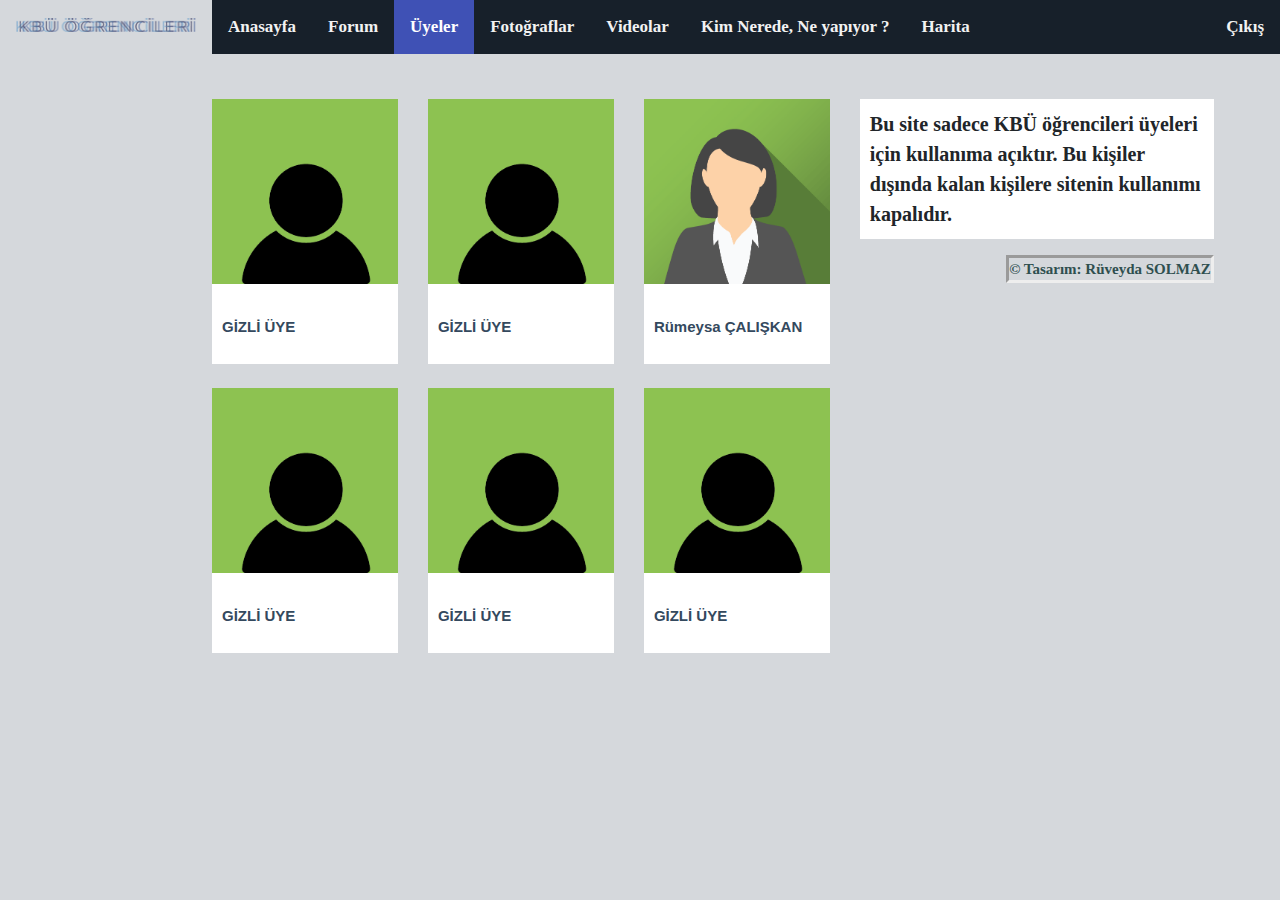
<file: Project/kisiler.html>
﻿<!DOCTYPE html>


<html lang="en">

<head>

    <meta charset="UTF-8">
    <title>KBÜ ÖĞRENCİLERİ</title>

    <!-- Design CSS -->
    <link rel="stylesheet" href="css/design.css">

    <!-- Website Favicon -->
    <link rel="SHORTCUT ICON" href="images/owl_logo.ico">

</head>



<body>


    <!-- ↓ Navigation Bar (Gezinme Çubuğu) ↓ -->

    <div class="navbar">

        <a href="index.html" class="logo-special">
            <img src="images/logo2.png" width="180" height="14">
        </a>

        <div class="navbar-font">

            <a href="index.html">Anasayfa</a>
            <a href="forum.html">Forum</a>
            <a class="active" href="kisiler.html">Üyeler</a>
            <a href="fotograflar.html">Fotoğraflar</a>
            <a href="videolar.html">Videolar</a>
            <a href="knny.html">Kim Nerede, Ne yapıyor ?</a>
            <a href="harita.html">Harita</a>
            <a style="float:right" href="giris.html">Çıkış</a>

        </div>
    </div>

    <!-- ↑ Navigation Bar (Gezinme Çubuğu) ↑ -->






    <div class="r_240298">
        <div class="r_240299">


            <div class="r_240300">

                <div class="r_240299" style="margin-bottom: 24px">




                    <div class="r_240307">
                        <div class="r_240301">

                            <img src="images/p_avatar.png" style="width:100%">

                            <div class="d_240300">
                                <p style=" font-family: 'Arial'; font-size: 15px; font-weight:bold; text-align:left; color: #34495E ">GİZLİ ÜYE</p>

                            </div>
                        </div>
                    </div>


                    <div class="r_240307">
                        <div class="r_240301">

                            <img src="images/p_avatar.png" style="width:100%">

                            <div class="d_240300">

                                <p style=" font-family: 'Arial'; font-size: 15px; font-weight:bold; text-align:left; color: #34495E; ">GİZLİ ÜYE</p>

                            </div>
                        </div>
                    </div>

                    <div class="r_240307">
                        <div class="r_240301">
                            <a href="kisi.html">
                                <img src="images/f_avatar.png" style="width:100%">
                            </a>
                            <div class="d_240300">
                                <p style=" font-family: 'Arial'; font-size: 15px; font-weight:bold; text-align:left; color: #34495E ">Rümeysa ÇALIŞKAN</p>

                            </div>
                        </div>
                    </div>

                </div>


                <div class="r_240299">

                    <div class="r_240307">
                        <div class="r_240301">

                            <img src="images/p_avatar.png" style="width:100%">

                            <div class="d_240300">
                                <p style=" font-family: 'Arial'; font-size: 15px; font-weight:bold; text-align:left; color: #34495E ">GİZLİ ÜYE</p>

                            </div>
                        </div>
                    </div>


                    <div class="r_240307">
                        <div class="r_240301">

                            <img src="images/p_avatar.png" style="width:100%">

                            <div class="d_240300">
                                <p style=" font-family: 'Arial'; font-size: 15px; font-weight:bold; text-align:left; color: #34495E ">GİZLİ ÜYE</p>

                            </div>
                        </div>
                    </div>





                    <div class="r_240307">
                        <div class="r_240301">

                            <img src="images/p_avatar.png" style="width:100%">

                            <div class="d_240300">
                                <p style=" font-family: 'Arial'; font-size: 15px; font-weight:bold; text-align:left; color: #34495E ">GİZLİ ÜYE</p>

                            </div>
                        </div>
                    </div>

                </div>

            </div>


            <!-- ↓ Designer and Warning Box ↓ -->

            <div class="d_240298">

                <div class="d_240299">
                    <div class="d_240300">
                        Bu site sadece KBÜ öğrencileri üyeleri için kullanıma açıktır. Bu kişiler dışında kalan kişilere sitenin kullanımı kapalıdır.
                    </div>
                </div>

                <span class="d_240301"> © Tasarım: Rüveyda SOLMAZ </span>

            </div>

            <!-- ↑ Designer and Warning Box ↑ -->




        </div>
    </div>


</body>
</html>
</file>
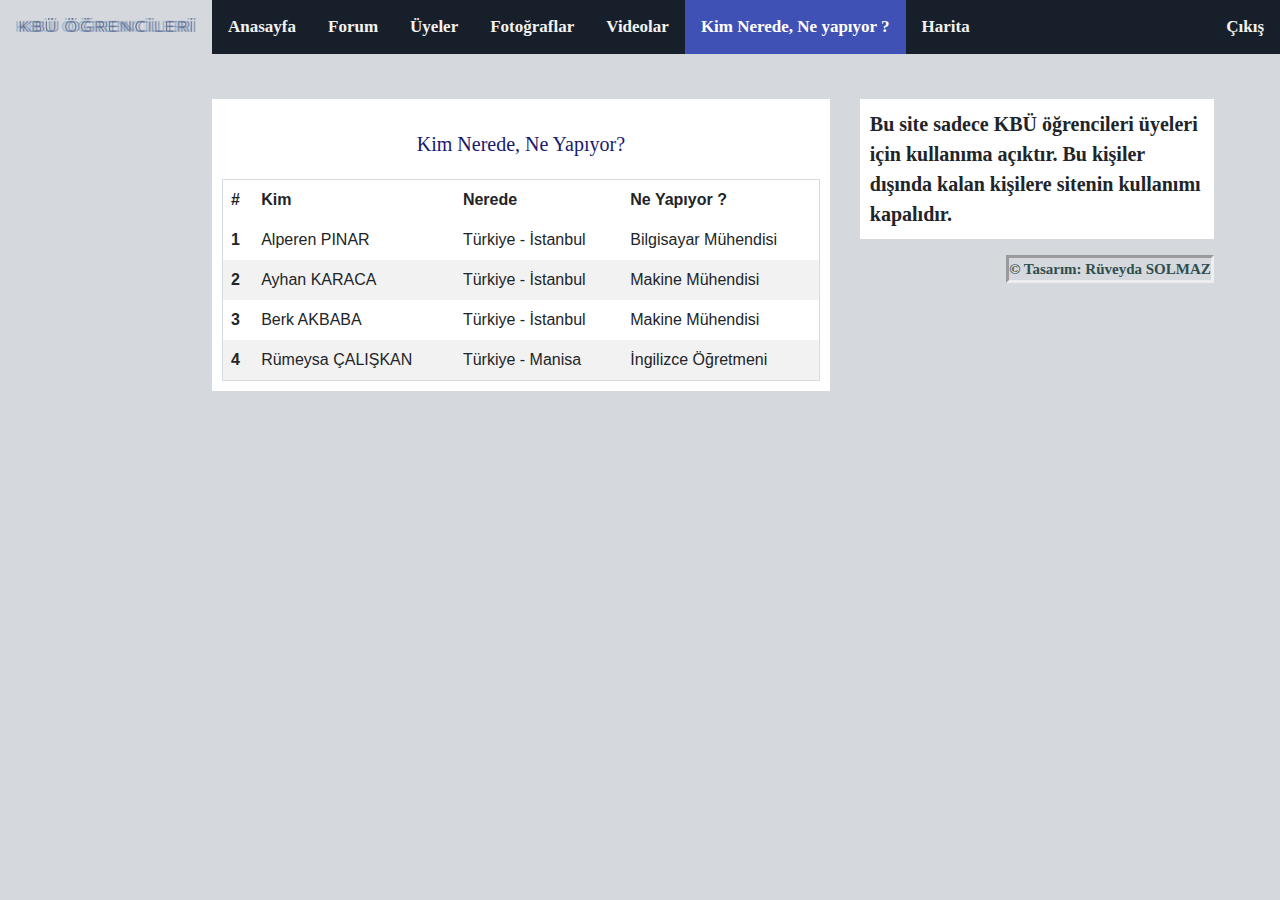
<file: Project/knny.html>
﻿<!DOCTYPE html>


<html lang="en">

<head>

    <meta charset="UTF-8">
    <title>KBÜ ÖĞRENCİLERİ</title>

    <!-- Design CSS -->
    <link rel="stylesheet" href="css/design.css">

    <!-- Website Favicon -->
    <link rel="SHORTCUT ICON" href="images/owl_logo.ico">

</head>



<body>


    <!-- ↓ Navigation Bar (Gezinme Çubuğu) ↓ -->

    <div class="navbar">

        <a href="index.html" class="logo-special">
            <img src="images/logo2.png" width="180" height="14">
        </a>

        <div class="navbar-font">

            <a href="index.html">Anasayfa</a>
            <a href="forum.html">Forum</a>
            <a href="kisiler.html">Üyeler</a>
            <a href="fotograflar.html">Fotoğraflar</a>
            <a href="videolar.html">Videolar</a>
            <a class="active" href="knny.html">Kim Nerede, Ne yapıyor ?</a>
            <a href="harita.html">Harita</a>
            <a style="float:right" href="giris.html">Çıkış</a>

        </div>
    </div>

    <!-- ↑ Navigation Bar (Gezinme Çubuğu) ↑ -->



    <div class="r_240298">
        <div class="r_240299">


            <div class="r_240300">

                <div class="r_240301">
                    <div class="d_240300">


                        <p style=" font-family: 'Lucida Sans'; font-size: 20px; font-weight:200; text-align:center; color: midnightblue">Kim Nerede, Ne Yapıyor?</p>


                        <table class="knny-table">
                            <thead>
                                <tr>
                                    <th scope="col">#</th>
                                    <th scope="col">Kim</th>
                                    <th scope="col">Nerede</th>
                                    <th scope="col">Ne Yapıyor ?</th>
                                </tr>
                            </thead>
                            <tbody>


                                <tr>
                                    <th scope="row">1</th>
                                    <td>Alperen PINAR</td>
                                    <td>Türkiye - İstanbul</td>
                                    <td>Bilgisayar Mühendisi</td>
                                </tr>

                                <tr>
                                    <th scope="row">2</th>
                                    <td>Ayhan KARACA</td>
                                    <td>Türkiye - İstanbul</td>
                                    <td>Makine Mühendisi</td>
                                </tr>

                                <tr>
                                    <th scope="row">3</th>
                                    <td>Berk AKBABA</td>
                                    <td>Türkiye - İstanbul</td>
                                    <td>Makine Mühendisi</td>
                                </tr>

                    

                                <tr>
                                    <th scope="row">4</th>
                                    <td>Rümeysa ÇALIŞKAN</td>
                                    <td>Türkiye - Manisa</td>
                                    <td>İngilizce Öğretmeni</td>
                                </tr>


                            </tbody>
                        </table>

                    </div>
                </div>

            </div>



            <!-- ↓ Designer and Warning Box ↓ -->

            <div class="d_240298">

                <div class="d_240299">
                    <div class="d_240300">
                        Bu site sadece KBÜ öğrencileri üyeleri için kullanıma açıktır. Bu kişiler dışında kalan kişilere sitenin kullanımı kapalıdır.
                    </div>
                </div>

                <span class="d_240301"> © Tasarım: Rüveyda SOLMAZ </span>

            </div>

            <!-- ↑ Designer and Warning Box ↑ -->


        </div>
    </div>



</body>
</html>
</file>
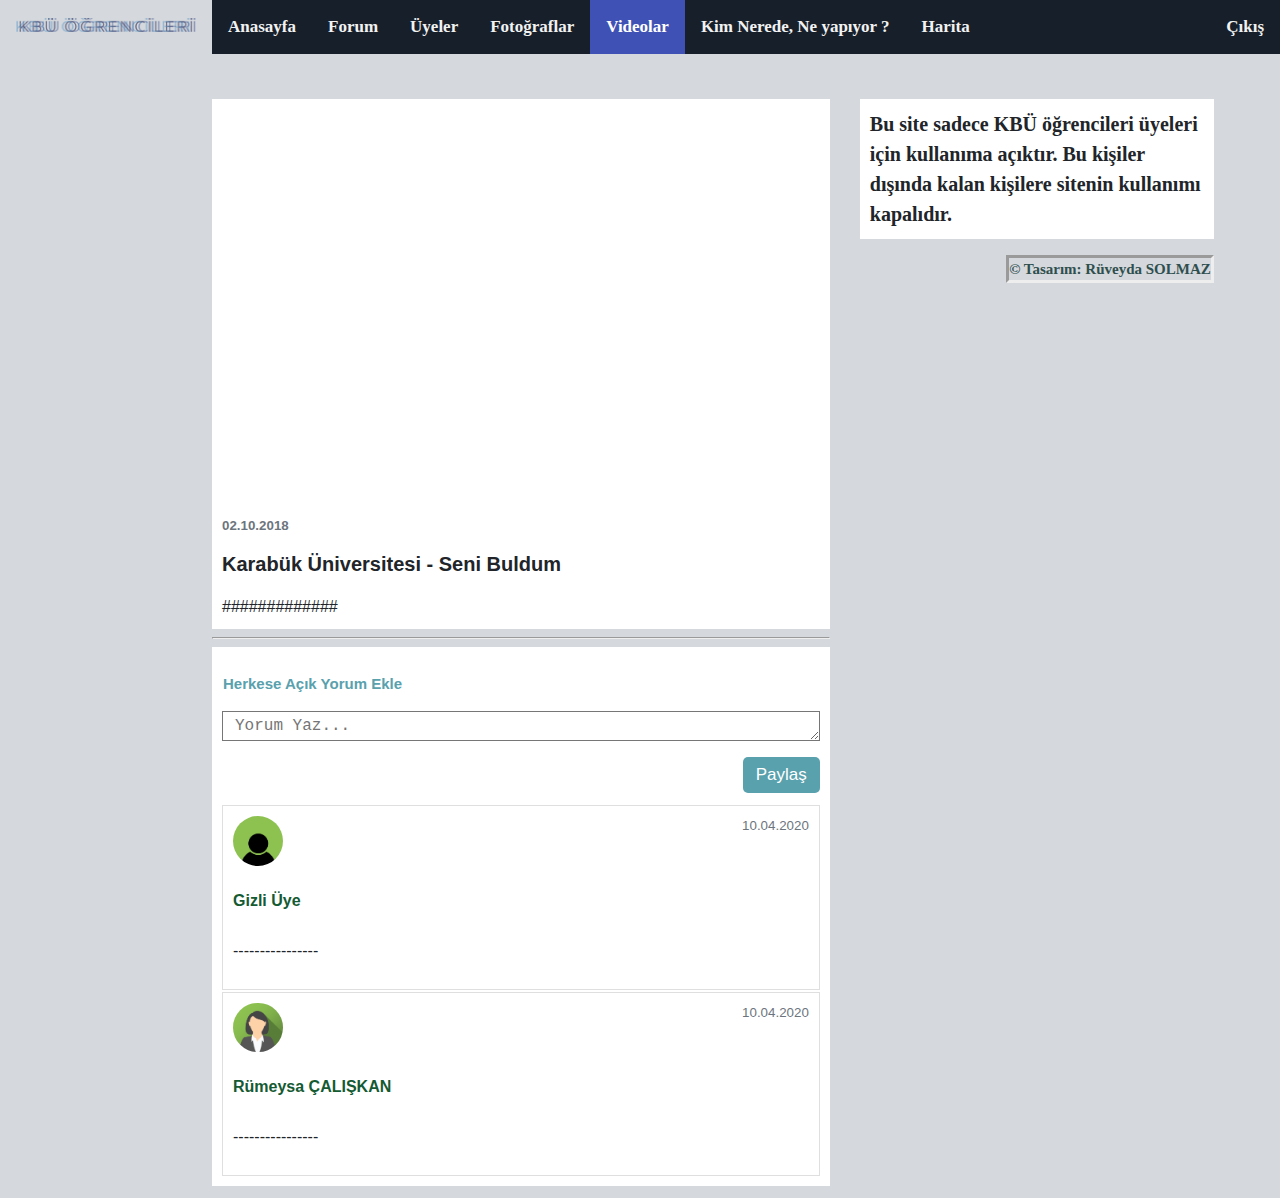
<file: Project/video.html>
﻿<!DOCTYPE html>


<html lang="en">

<head>

    <meta charset="UTF-8">
    <title>KBÜ ÖĞRENCİLERİ</title>

    <!-- Design CSS -->
    <link rel="stylesheet" href="css/design.css">

    <!-- Website Favicon -->
    <link rel="SHORTCUT ICON" href="images/owl_logo.ico">

</head>


<body>


    <!-- ↓ Navigation Bar (Gezinme Çubuğu) ↓ -->

    <div class="navbar">

        <a href="index.html" class="logo-special">
            <img src="images/logo2.png" width="180" height="14">
        </a>

        <div class="navbar-font">

            <a href="index.html">Anasayfa</a>
            <a href="forum.html">Forum</a>
            <a href="kisiler.html">Üyeler</a>
            <a href="fotograflar.html">Fotoğraflar</a>
            <a class="active" href="videolar.html">Videolar</a>
            <a href="knny.html">Kim Nerede, Ne yapıyor ?</a>
            <a href="harita.html">Harita</a>
            <a style="float:right" href="giris.html">Çıkış</a>

        </div>
    </div>

    <!-- ↑ Navigation Bar (Gezinme Çubuğu) ↑ -->






    <div class="r_240298">
        <div class="r_240299">

            <div class="r_240300 ">
                <div class="r_240301">

                    <a href="video.html">
                        <iframe style="width:100%; height:400px" src="https://www.youtube.com/embed/yRphw6-X9jE" frameborder="0" allow="accelerometer; autoplay; encrypted-media; gyroscope; picture-in-picture" allowfullscreen></iframe>
                    </a>
                    <div class="d_240300">
                        <small class="foto-date">02.10.2018</small>
                        <h5 class="foto-title ">Karabük Üniversitesi - Seni Buldum</h5>
                        <p style=" margin-bottom: 0;">#############</p>
                    </div>
                </div>


                <hr />

                <div class="r_240301">
                    <div class="d_240300">
                        <p class="r_240306">Herkese Açık Yorum Ekle</p>
                        <form>
                            <div class="r_240299">
                                <div class="r_240307">
                                    <div class="mrgn-btm">
                                        <textarea class="r_240303" rows="3" placeholder="Yorum Yaz..."></textarea>
                                    </div>
                                </div>
                            </div>

                            <div class="r_240299">
                                <div class="r_240307"></div>
                                <div class="r_240307">
                                    <button type="submit" class="r_240304" style="float:right; margin-bottom: 10px;">Paylaş</button>
                                </div>
                            </div>

                            <div class="r_240308">

                                <div class="r_240309">
                                    <div class="r_240299">
                                        <div class="r_240307">
                                            <img src="images/p_avatar.png" style="width: 50px" class="avatar-circle">
                                            <p class="text-name">Gizli Üye</p>
                                        </div>
                                        <div class="r_240307">
                                            <small class="date">10.04.2020</small>
                                        </div>
                                    </div>

                                    <p style="margin-top: 10px"> ---------------- </p>
                                </div>



                                <div class="r_240308">

                                    <div class="r_240309">
                                        <div class="r_240299">
                                            <div class="r_240307">
                                                <img src="images/f_avatar.png" style="width: 50px" class="avatar-circle">

                                                <p><a class="text-name" href="kisi.html" style="text-decoration: none"> Rümeysa ÇALIŞKAN</a></p>


                                            </div>
                                            <div class="r_240307">
                                                <small class="date">10.04.2020</small>
                                            </div>
                                        </div>


                                        <p style="margin-top: 10px"> ---------------- </p>
                                    </div>

                                </div>


                            </div>
                        </form>

                    </div>
                </div>

            </div>

            <!-- ↓ Designer and Warning Box ↓ -->

            <div class="d_240298">

                <div class="d_240299">
                    <div class="d_240300">
                        Bu site sadece KBÜ öğrencileri üyeleri için kullanıma açıktır. Bu kişiler dışında kalan kişilere sitenin kullanımı kapalıdır.
                    </div>
                </div>

                <span class="d_240301"> © Tasarım: Rüveyda SOLMAZ </span>

            </div>

            <!-- ↑ Designer and Warning Box ↑ -->


        </div>
    </div>

</body>
</html>
</file>
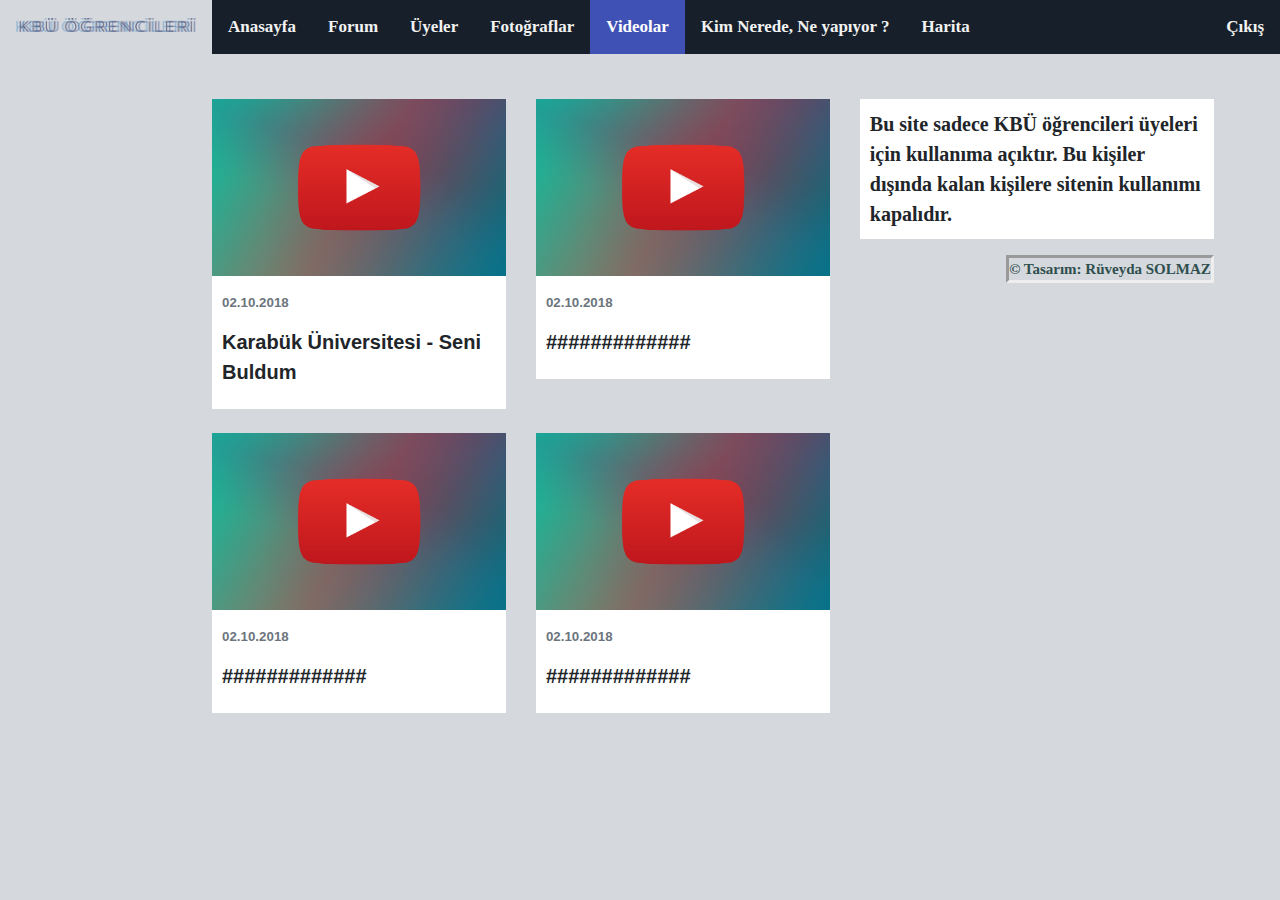
<file: Project/videolar.html>
﻿<!DOCTYPE html>


<html lang="en">

<head>

    <meta charset="UTF-8">
    <title>KBÜ ÖĞRENCİLERİ</title>

    <!-- Design CSS -->
    <link rel="stylesheet" href="css/design.css">

    <!-- Website Favicon -->
    <link rel="SHORTCUT ICON" href="images/owl_logo.ico">

</head>



<body>


    <!-- ↓ Navigation Bar (Gezinme Çubuğu) ↓ -->

    <div class="navbar">

        <a href="index.html" class="logo-special">
            <img src="images/logo2.png" width="180" height="14">
        </a>

        <div class="navbar-font">

            <a href="index.html">Anasayfa</a>
            <a href="forum.html">Forum</a>
            <a href="kisiler.html">Üyeler</a>
            <a href="fotograflar.html">Fotoğraflar</a>
            <a class="active" href="videolar.html">Videolar</a>
            <a href="knny.html">Kim Nerede, Ne yapıyor ?</a>
            <a href="harita.html">Harita</a>
            <a style="float:right" href="giris.html">Çıkış</a>

        </div>
    </div>

    <!-- ↑ Navigation Bar (Gezinme Çubuğu) ↑ -->






    <div class="r_240298">
        <div class="r_240299">


            <div class="r_240300">

                <div class="r_240299" style="margin-bottom: 24px">



                    <div class="r_240307">
                        <div class="r_240301">
                            <a href="video.html">
                                <img src="images/youtube.jpg" style="width:100%">
                            </a>
                            <div class="d_240300">
                                <small class="foto-date">02.10.2018</small>
                                <h5 class="foto-title ">Karabük Üniversitesi - Seni Buldum</h5>
                            </div>
                        </div>
                    </div>





                    <div class="r_240307">
                        <div class="r_240301">
                            <a href="video.html">
                                <img src="images/youtube.jpg" style="width:100%">
                            </a>
                            <div class="d_240300">
                                <small class="foto-date">02.10.2018</small>
                                <h5 class="foto-title ">#############</h5>
                            </div>
                        </div>
                    </div>

                </div>


                <div class="r_240299" style="margin-bottom: 24px">

                    <div class="r_240307">
                        <div class="r_240301">
                            <a href="video.html">
                                <img src="images/youtube.jpg" style="width:100%">
                            </a>
                            <div class="d_240300">
                                <small class="foto-date">02.10.2018</small>
                                <h5 class="foto-title ">#############</h5>
                            </div>
                        </div>
                    </div>




                    <div class="r_240307">
                        <div class="r_240301">
                            <a href="video.html">
                                <img src="images/youtube.jpg" style="width:100%">
                            </a>
                            <div class="d_240300">
                                <small class="foto-date">02.10.2018</small>
                                <h5 class="foto-title ">#############</h5>
                            </div>
                        </div>
                    </div>

                </div>

            </div>


            <!-- ↓ Designer and Warning Box ↓ -->

            <div class="d_240298">

                <div class="d_240299">
                    <div class="d_240300">
                        Bu site sadece KBÜ öğrencileri üyeleri için kullanıma açıktır. Bu kişiler dışında kalan kişilere sitenin kullanımı kapalıdır.
                    </div>
                </div>

                <span class="d_240301"> © Tasarım: Rüveyda SOLMAZ </span>

            </div>

            <!-- ↑ Designer and Warning Box ↑ -->

        </div>
    </div>

</body>
</html>
</file>
<file: Project/css/design.css>
/*GENERAL*/


body {
    margin: 0;
    font-family: "Segoe UI", Arial, sans-serif,"Noto Sans", "Segoe UI Emoji", "Segoe UI Symbol", "Noto Color Emoji";
    font-size: 16px;
    font-weight: 400;
    line-height: 1.5;
    color: #212529;
    text-align: left;
    background: #D5D8DC;
}

table { /* KNNY */
    border-collapse: collapse;
    width: 100%;
}

th, td { /* KNNY */
    text-align: left;
    padding: 8px;
}

tr:nth-child(even) { /* KNNY */
    background-color: #f2f2f2;
}


label {
    display: inline-block;
    margin-bottom: 7px;
}

button {
    border-radius: 0;
}


*,
*::before, /* important for boxes*/
*::after {
    box-sizing: border-box;
}



#giris {
    width: 400px;
    height: auto;
    padding: 20px;
    position: absolute;
    top: 50%;
    left: 50%;
    margin-left: -200px;
    margin-top: -200px;
}





/*GENERAL*/



/* *******************************************************  */



/* START: Navigation Bar (Gezinme Çubuğu) / Sayfalar */

.navbar-font {
    font-family: 'Geneva';
    font-weight: bold;
    font-size: 10px;
    line-height: 1.5;
}

.navbar {
    background-color: #17202A;
    overflow: hidden;
}

    .navbar a {
        float: left;
        color: #f2f2f2;
        text-align: center;
        padding: 14px 16px;
        text-decoration: none;
        font-size: 17px;
    }


        .navbar a:hover {
            background-color: #D5D8DC;
            color: black;
        }
        /* mouse over link */


        .navbar a.active {
            background-color: #3F51B5;
            color: white;
        }
/* selected link */


.logo-special {
    position: relative;
    background-color: #D5D8DC;
}

/* FINISH: Navigation Bar (Gezinme Çubuğu) / Sayfalar */



/* START: Designer and Warning Box*/

.d_240298 {
    width: 100%;
    position: relative;
    padding-right: 15px;
    padding-left: 15px;
    max-width: 30%;
}


.d_240299 {
    position: relative;
    direction: inherit;
    background-color: #fff;
    margin-bottom: 16px;
    font-family: 'Minion Pro';
    font-weight: bold;
    font-size: 20px;
}

.d_240300 {
    min-height: 2px;
    padding: 10px;
}
/*card body*/

.d_240301 {
    border: 5px solid ridge #ffff;
    border-style: inset;
    float: right;
    font-family: 'Georgia';
    font-weight: bold;
    font-size: 15px;
    color: #2F4F4F;
}



/* FINISH: Designer and Warning Box */



.img_240298 {
    overflow: hidden;
    width: 500px;
    height: 500px;
}

    .img_240298 img {
        display: block;
        margin: -600px -3230px;  
    }




.mrgn-btm {
    margin-bottom: 16px;
}
/*form range*/


.date {
    float: right;
    color: #6c757d;
    font-family: 'Arial';
}


.text-name {
    color: #145A32;
    font-weight: bold;
    text-decoration: none;
}

.avatar-circle {
    border-radius: 50%;
}



.card-text:last-child {
    margin-bottom: 0;
}


.foto-date {
    float: left;
    color: #6c757d;
    font-family: 'Arial';
    font-weight: bold;
}

.foto-title {
    margin-bottom: 12px;
    font-size: 20px;
}

.knny-table {
    border: 1px solid #D7DBDD;
}



/*---------------------------------*/

.r_240298 {
    width: 100%;
    padding-right: 15px;
    padding-left: 15px;
    margin-right: auto;
    margin-left: auto;
    margin-top: 45px;
}
/*container*/


.r_240298_1 {
    width: 100%;
    padding-right: 15px;
    padding-left: 15px;
    margin-right: auto;
    margin-left: auto;
    margin-top: 45px;
}
/*container for map*/






.r_240299 {
    display: flex;
    flex-wrap: wrap;
    margin-right: -15px;
    margin-left: -15px;
}
/*row*/



.r_240300 {
    position: center;
    width: 110%;
    padding-right: 15px;
    padding-left: 212px;
    padding-bottom: 12px;
    max-width: 66%;
}
/*column*/

.r_240300_1 {
    position: relative;
    width: 100%;
    padding-right: 15px;
    padding-left: 210px;
    max-width: 66%;
}
/*column for map*/



.r_240301 {
    position: relative;
    direction: inherit;
    background-color: #fff;
}
/*card*/

.r_240302 {
    padding: 20px;
    margin-bottom: 0;
    background-color: #1C2833;
    color: #fff;
}
/*card header*/




.r_240303 {
    display: block;
    width: 100%;
    height: 30px;
    padding: 6px 12px;
    font-size: 16px;
    font-weight: 400;
    line-height: 1;
    color: #495057;
    background-color: #fff;
    background-clip: padding-box;
    border: 1px solid ridge #ced4da;
}
/*Boxes*/





.r_240304 {
    vertical-align: middle;
    cursor: pointer;
    user-select: none;
    background-color: #59a1ad;
    border: 1px solid transparent;
    padding: 6px 12px;
    color: #FFFFFF;
    text-align: center;
    font-size: 17px;
    line-height: 1.25;
    border-radius: 5px;
}
/*Login - Register - Share*/



.r_240305 {
    margin-bottom: 0;
    text-align: start;
    margin-top: 6px;
}
/*Hesabin var mi yok mu ?*/


.r_240306 {
    border: 1px solid #ffff;
    border-style: ridge;
    font-family: 'Arial';
    font-weight: bold;
    font-size: 15px;
    color: #59a1ad;
}



.r_240307 {
    flex-basis: 0;
    flex-grow: 1;
    max-width: 100%;
    position: relative;
    width: 100%;
    padding-right: 15px;
    padding-left: 15px;
}


.r_240307_1 {
    position: relative;
    width: 100%;
    max-width: 33%;
}

.r_240308 {
    padding-left: 0;
    margin-bottom: 0;
    margin-top: 2px;
}
/*list*/


.r_240309 {
    position: relative;
    display: block;
    padding: 10px;
    background-color: #fff;
    border: 1px solid #dfdfdf;
}
/*list item*/
</file>
